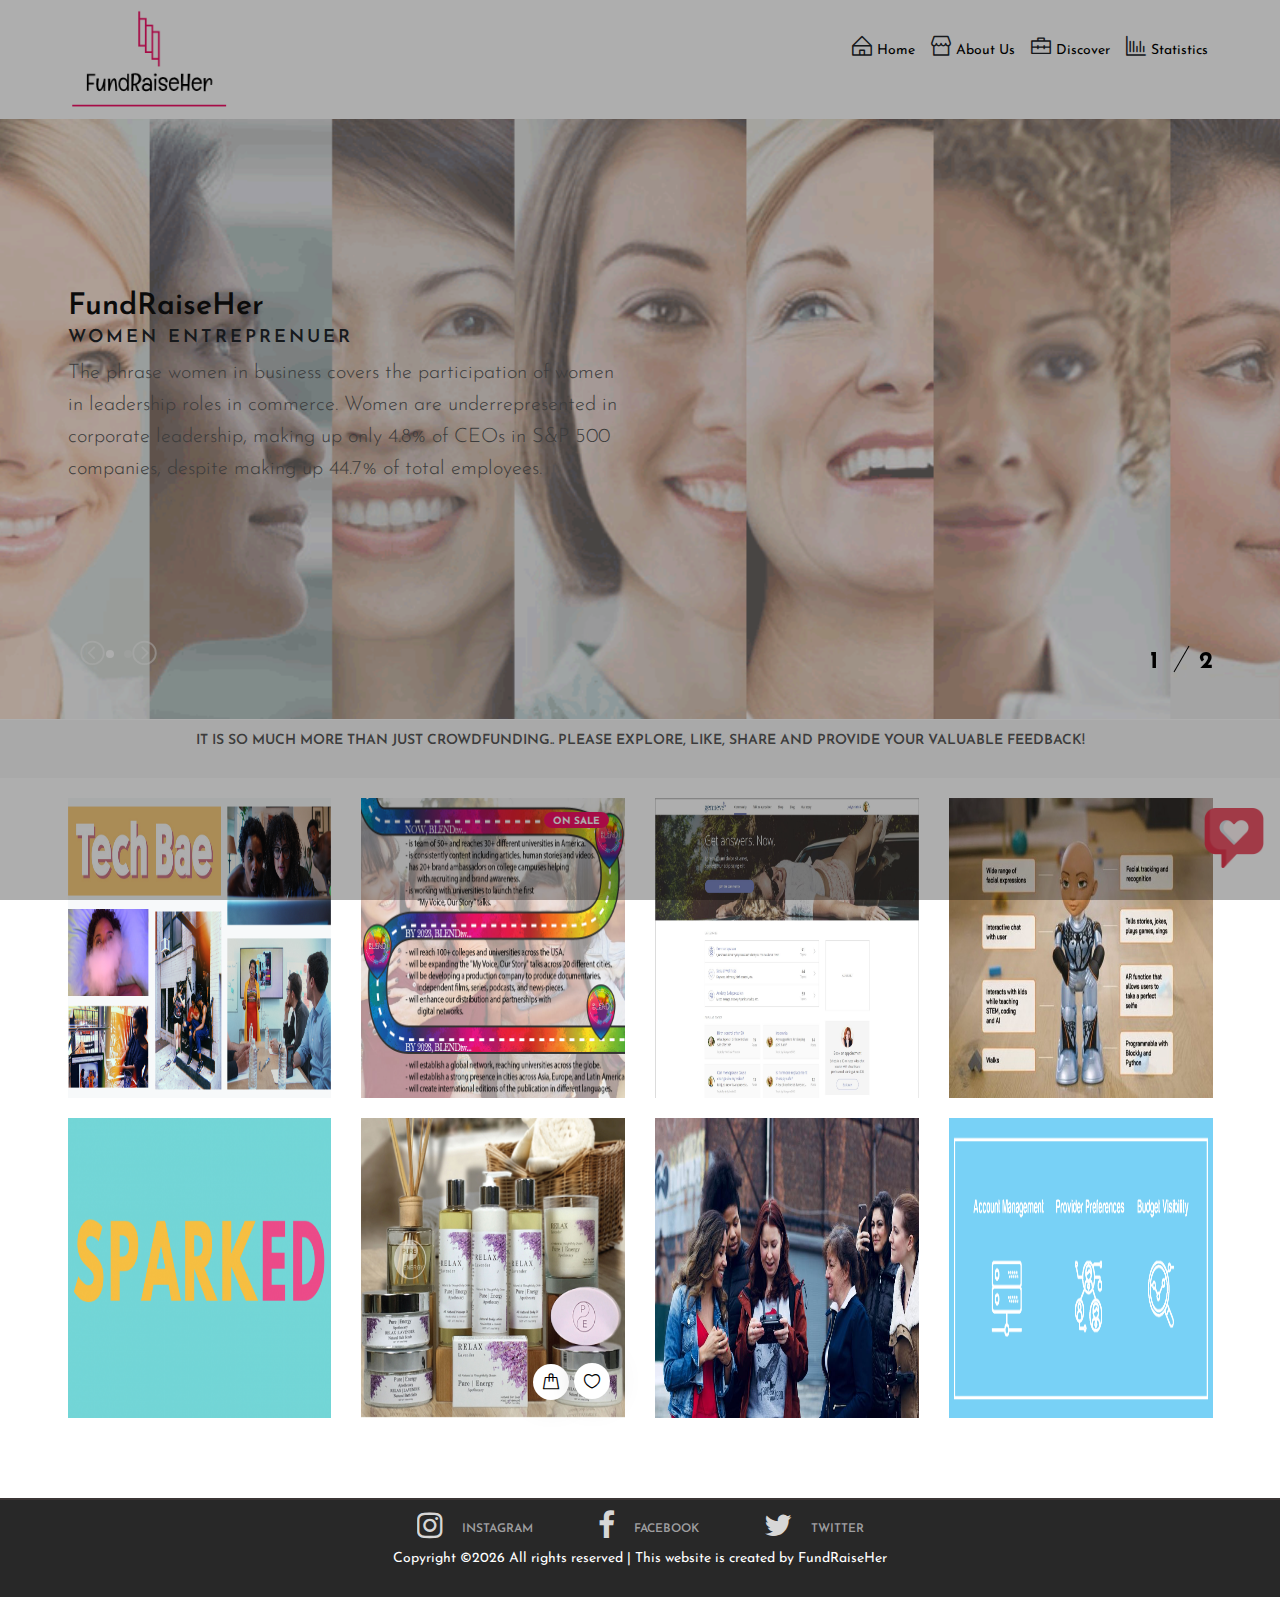
<file: index.html>
<!DOCTYPE html>
<html lang="zxx">
<head>
	<title>FundRaiseHer</title>
	<meta charset="UTF-8">
	<meta name="description" content=" Divisima | eCommerce Template">
	<meta name="keywords" content="divisima, eCommerce, creative, html">
	<meta name="viewport" content="width=device-width, initial-scale=1.0">
	<!-- Favicon -->
	<link href="img/favicon.ico" rel="shortcut icon"/>

	<!-- Google Font -->
	<link href="https://fonts.googleapis.com/css?family=Josefin+Sans:300,300i,400,400i,700,700i" rel="stylesheet">


	<!-- Stylesheets -->
	<link rel="stylesheet" href="css/bootstrap.min.css"/>
	<link rel="stylesheet" href="css/font-awesome.min.css"/>
	<link rel="stylesheet" href="css/flaticon.css"/>
	<link rel="stylesheet" href="css/slicknav.min.css"/>
	<link rel="stylesheet" href="css/jquery-ui.min.css"/>
	<link rel="stylesheet" href="css/owl.carousel.min.css"/>
	<link rel="stylesheet" href="css/animate.css"/>
	<link rel="stylesheet" href="css/style.css"/>
    <link rel="stylesheet" href="css/general.css"/>
    
    <script src="http://ajax.googleapis.com/ajax/libs/jquery/2.1.1/jquery.min.js"></script>
    <script type="text/javascript" src="js/chatbot.js"></script>

</head>
<body>
	<!-- Page Preloder -->
	<div id="preloder">
		<div class="loader"></div>
	</div>

	<!-- Header section -->
	<header class="header-section">
		<div class="header-top">
			<div class="container">
				<div class="row">
					<div class="col-lg-2 text-center text-lg-left">
						<!-- logo -->
						<a href="./index.html" class="site-logo">
							<img src="img/logo.png" alt="">
						</a>
					</div>
					<div class="col-xl-6 col-lg-5">
					
					</div>
					<div class="col-xl-4 col-lg-5">
						<div class="user-panel" style="padding-top:20px;">
                            <div class="up-item"  style="margin-right: 10px;">
								<i class="flaticon-home"></i>
								<a href="#">Home</a>
							</div>
                            <div class="up-item" style="margin-right: 10px;">
								<i class="flaticon-store"></i>
								<a href="about.html">About Us</a>
							</div>
							<div class="up-item" style="margin-right: 10px;">
								<i class="flaticon-briefcase"></i>								
                                <div class="dropdown">
                                    <a href="#">Discover</a>
                                  <div class="dropdown-content">
                                    <a href="#">All Projects</a>
                                    <a href="#">Health + Science</a>
                                    <a href="#">Social Good</a>
                                    <a href="#">Tech</a>
                                    <a href="#">Raleigh</a>
                                    <a href="#">Charlotte</a>
                                  </div>
                                </div>
							</div>
							<div class="up-item">
								<div class="shopping-card">
									<i class="flaticon-stats"></i>
								</div>
								<a href="paper-dashboard-html-v1.2.1/dashboard.html">Statistics</a>
							</div>
						</div>
					</div>
				</div>
			</div>
		</div>
		
	</header>
	<!-- Header section end -->



	<!-- Hero section -->
	<section class="hero-section">
		<div class="hero-slider owl-carousel">
			<div class="hs-item set-bg" data-setbg="img/bg.jpg">
				<div class="container">
					<div class="row">
						<div class="col-xl-6 col-lg-6 text-black">
							<h3>FundRaiseHer</h3>
							<span>Women Entreprenuer</span>
							<p style="font-size: 20px;">The phrase women in business covers the participation of women in leadership roles in commerce. Women are underrepresented in corporate leadership, making up only 4.8% of CEOs in S&P 500 companies, despite making up 44.7% of total employees.</p>
							
						</div>
					</div>
					
				</div>
			</div>
			<div class="hs-item set-bg" data-setbg="img/bg-2.jpg">
				<div class="container">
					<div class="row">
						<div class="col-xl-6 col-lg-7 text-black">
							<h3>FundRaiseHer</h3>
							<span>Women Entreprenuer</span>
							<p style="font-size: 20px;">The phrase women in business covers the participation of women in leadership roles in commerce. Women are underrepresented in corporate leadership, making up only 4.8% of CEOs in S&P 500 companies, despite making up 44.7% of total employees</p>
						
						</div>
					</div>
					
				</div>
			</div>
		</div>
		<div class="container">
			<div class="slide-num-holder" id="snh-1"></div>
		</div>
	</section>
	<!-- Hero section end -->
    <div style="position: fixed; z-index: 3;
    bottom: 2em;
    right: 1em;
    text-align: center;
    float:right;cursor: pointer"><img src="img/chat.jpg" style="width:60px; height: 60px;" onclick="openForm()"></div>
            
          
		</div>
    <div class="chat-popup" id="myForm" style="background-color: #EBEBEB;">

		
		<div style="height:80px;">
                <div style="float:left;"><img src="img/chat.jpg" width=50px;" height=50px;"/></div>
                <div>
                    <div id='header' style="padding:10px;margin-top:10px;width=80%;" >
                       <h2 style="color:#000000;line-height:5px;padding-top:20px;padding-left: 5px;">Live Chat</h2>
                    </div><br/>                    
                </div>
                <div style="float:right;">
                    <button type="button" class="cancel" onclick="closeForm()">Close</button>
                </div>
		</div>
		<div id="panel" >
                <div class ="chatBox">   </div>        
	        </div>
                <input id="input" type="text" placeholder="Type here to chat. Press ENTER to send." style="margin-top:5px;width:100%; height:50px;">
   
    </div>



	<!-- Features section -->
	<section class="features-section">
		<div class="container-fluid">
			<div class="row"style="display: block">
				<div class="p-0 feature">
					<div class="feature-inner">
					
						<h2 ><p style="text-align: center"> It is so much more than just crowdfunding.. Please explore, like, share and provide your valuable feedback!</p></h2>
					</div>
				</div>
				
			</div>
		</div>
	</section>
	<!-- Features section end -->


	


	<!-- Product filter section -->
	<section class="product-filter-section">
		<div class="container">
		
			<div class="row" style="padding-top: 20px; padding-bottom: 20px;">
				<div class="col-lg-3 col-sm-6">
					<div class="product-item">
						<div class="pi-pic">
							<a href="tech_bae.html"><img src="./img/projects/techbae.png" style="height:300px;" alt=""></a>
							
						</div>
						
					</div>
				</div>
				<div class="col-lg-3 col-sm-6" style="padding-bottom: 20px;">
					<div class="product-item">
						<div class="pi-pic">
							<div class="tag-sale">ON SALE</div>
							<img src="./img/projects/blend.jpg" style="height:300px;" alt="">
						
						</div>
						
					</div>
				</div>
				<div class="col-lg-3 col-sm-6" style="padding-bottom: 20px;">
					<div class="product-item">
						<div class="pi-pic">
							<img src="./img/projects/genneve.jpg" style="height:300px;" alt="">
						
						</div>
						
					</div>
				</div>
				<div class="col-lg-3 col-sm-6" style="padding-bottom: 20px;">
					<div class="product-item">
						<div class="pi-pic">
							<img src="./img/projects/littlesophia.jpg" style="height:300px;" alt="">
						
						</div>
						
					</div>
				</div>
				<div class="col-lg-3 col-sm-6">
					<div class="product-item">
						<div class="pi-pic">
							<img src="./img/projects/sparked.png" style="height:300px;" alt="">
							
						</div>
						
					</div>
				</div>
				<div class="col-lg-3 col-sm-6">
					<div class="product-item">
						<div class="pi-pic">
							<img src="./img/projects/nontoxicbodycare.jpg" style="height:300px;" alt="">
							<div class="pi-links">
								<a href="#" class="add-card"><i class="flaticon-bag"></i><span>ADD TO CART</span></a>
								<a href="#" class="wishlist-btn"><i class="flaticon-heart"></i></a>
							</div>
						</div>
						
					</div>
				</div>
				<div class="col-lg-3 col-sm-6">
					<div class="product-item">
						<div class="pi-pic">
							<img src="./img/projects/womenwhodrone.jpg" style="height:300px;" alt="">
							
						</div>
						
					</div>
				</div>
				<div class="col-lg-3 col-sm-6">
					<div class="product-item">
						<div class="pi-pic">
							<img src="./img/projects/provanah.png" style="height:300px;" alt="">
							
						</div>
						
					</div>
				</div>
			</div>
			
		</div>
	</section>
	<!-- Product filter section end -->


	<!-- Footer section -->
	<section class="footer-section">
		
		<div class="social-links-warp">
			<div class="container">
				<div class="social-links" style="text-align:center;">
					<a href="https://www.instagram.com/riddhie_/" class="instagram"><i class="fa fa-instagram"></i><span>instagram</span></a>					
					<a href="https://www.facebook.com/riddhi.patil.94" class="facebook"><i class="fa fa-facebook"></i><span>facebook</span></a>
					<a href="https://twitter.com/03_Riddhi" class="twitter"><i class="fa fa-twitter"></i><span>twitter</span></a>
				</div>

<!-- Link back to Colorlib can't be removed. Template is licensed under CC BY 3.0. --> 
<p class="text-white text-center mt-2">Copyright &copy;<script>document.write(new Date().getFullYear());</script> All rights reserved | This website is created by FundRaiseHer</p>
<!-- Link back to Colorlib can't be removed. Template is licensed under CC BY 3.0. -->

			</div>
		</div>
	</section>
	<!-- Footer section end -->



	<!--====== Javascripts & Jquery ======-->
	<script src="js/jquery-3.2.1.min.js"></script>
	<script src="js/bootstrap.min.js"></script>
	<script src="js/jquery.slicknav.min.js"></script>
	<script src="js/owl.carousel.min.js"></script>
	<script src="js/jquery.nicescroll.min.js"></script>
	<script src="js/jquery.zoom.min.js"></script>
	<script src="js/jquery-ui.min.js"></script>
	<script src="js/main.js"></script>

	</body>
</html>
</file>
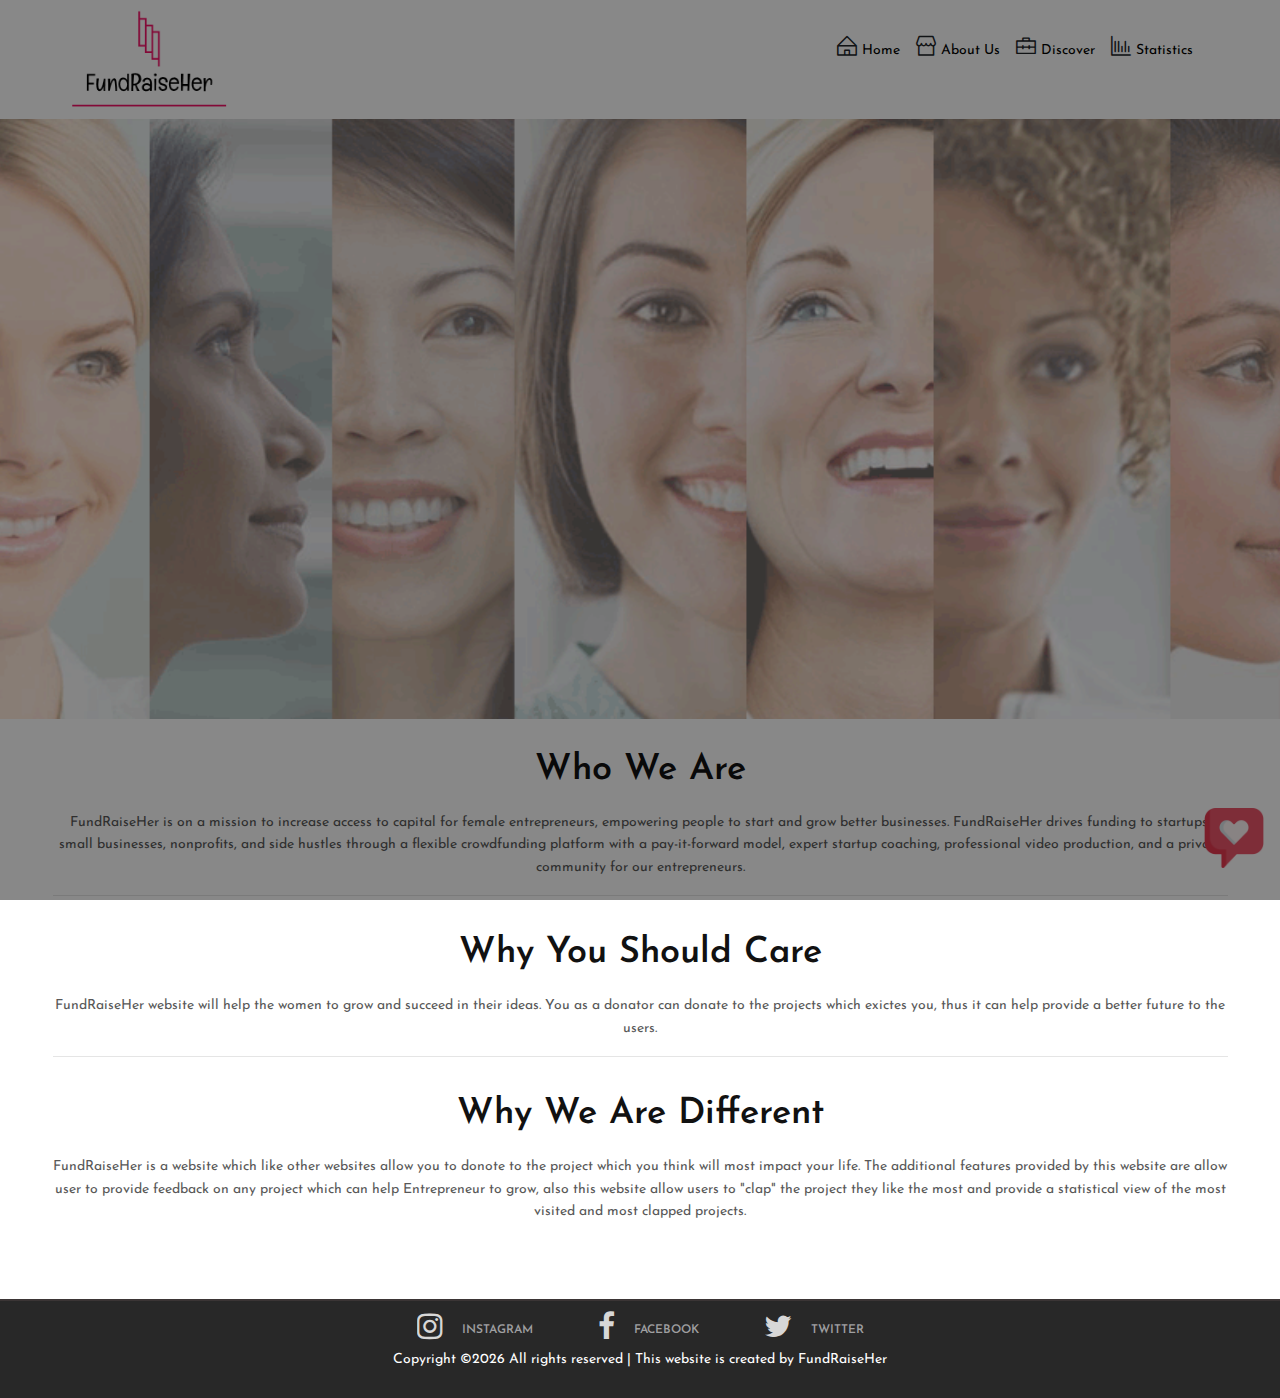
<file: about.html>
<!DOCTYPE html>
<html lang="zxx">
<head>
	<title>FundRaiseHer</title>
	<meta charset="UTF-8">
	<meta name="description" content=" Divisima | eCommerce Template">
	<meta name="keywords" content="divisima, eCommerce, creative, html">
	<meta name="viewport" content="width=device-width, initial-scale=1.0">
	<!-- Favicon -->
	<link href="img/favicon.ico" rel="shortcut icon"/>

	<!-- Google Font -->
	<link href="https://fonts.googleapis.com/css?family=Josefin+Sans:300,300i,400,400i,700,700i" rel="stylesheet">


	<!-- Stylesheets -->
	<link rel="stylesheet" href="css/bootstrap.min.css"/>
	<link rel="stylesheet" href="css/font-awesome.min.css"/>
	<link rel="stylesheet" href="css/flaticon.css"/>
	<link rel="stylesheet" href="css/slicknav.min.css"/>
	<link rel="stylesheet" href="css/jquery-ui.min.css"/>
	<link rel="stylesheet" href="css/owl.carousel.min.css"/>
	<link rel="stylesheet" href="css/animate.css"/>
	<link rel="stylesheet" href="css/style.css"/>
    <link rel="stylesheet" href="css/general.css"/>
    
    <script src="http://ajax.googleapis.com/ajax/libs/jquery/2.1.1/jquery.min.js"></script>
    <script type="text/javascript" src="js/chatbot.js"></script>
</head>
<body>
	<!-- Page Preloder -->
	<div id="preloder">
		<div class="loader"></div>
	</div>

	<!-- Header section -->
	<header class="header-section">
		<div class="header-top">
			<div class="container">
				<div class="row">
					<div class="col-lg-2 text-center text-lg-left">
						<!-- logo -->
						<a href="./index.html" class="site-logo">
							<img src="img/logo.png" alt="">
						</a>
					</div>
					<div class="col-xl-6 col-lg-5">
					
					</div>
					<div >
						<div class="user-panel"style="padding-top:20px;">
                            <div class="up-item"  style="margin-right: 10px;">
								<i class="flaticon-home"></i>
								<a href="index.html">Home</a>
							</div>
                            <div class="up-item" style="margin-right: 10px;">
								<i class="flaticon-store"></i>
								<a href="#">About Us</a>
							</div>
							<div class="up-item" style="margin-right: 10px;">
								<i class="flaticon-briefcase"></i>								
                                <div class="dropdown">
                                    <a href="#">Discover</a>
                                  <div class="dropdown-content">
                                    <a href="#">All Projects</a>
                                    <a href="#">Health + Science</a>
                                    <a href="#">Social Good</a>
                                    <a href="#">Tech</a>
                                    <a href="#">Raleigh</a>
                                    <a href="#">Charlotte</a>
                                  </div>
                                </div>
							</div>
							<div class="up-item">
								<div class="shopping-card">
									<i class="flaticon-stats"></i>
								</div>
								<a href="#">Statistics</a>
							</div>
						</div>
					</div>
				</div>
			</div>
		</div>
		
	</header>
	<!-- Header section end -->

	<section class="hero-section">
		<div class="hero-slider owl-carousel">
			<div class="hs-item set-bg" data-setbg="img/bg.jpg">
			
			</div>
			
		</div>
		
	</section>
	<!-- Hero section end -->
    <div class="purechat-collapsed-image" data-trigger="expand" style="background-image: url(&quot;https://api.beta-aws.purechat.com/files/download/70c39d57-391d-4035-af90-ab5fcfbaa219.png&quot;) !important; height: 101.89px !important; width: 101.89px !important; z-index: 9 !important; margin-top: -111.89px !important; margin-right: 6px !important;">
		<span class="purechat-missed-message-count purechat-badge purechat-display-none"></span>
	</div>
	


	<!-- Product filter section -->
	<section class="product-filter-section">
		<div class="container">
		
			<div class="row" style="padding-top: 20px;">
                <div style="text-align: center;"> 
                    <h2 style="padding: 20px;">Who We Are</h2>
                    <p >FundRaiseHer is on a mission to increase access to capital for female entrepreneurs, empowering people to start and grow better businesses. FundRaiseHer drives funding to startups, small businesses, nonprofits, and side hustles through a flexible crowdfunding platform with a pay-it-forward model, expert startup coaching, professional video production, and a private community for our entrepreneurs.</p>
                    <hr>
                    <h2 style="padding: 20px;">Why You Should Care</h2>
                    <p >FundRaiseHer website will help the women to grow and succeed in their ideas. You as a donator can donate to the projects which exictes you, thus it can help provide a better future to the users.</p>
                    <hr>
                    <h2 style="padding: 20px;">Why We Are Different</h2>
                    <p >FundRaiseHer is a website which like other websites allow you to donote to the project which you think will most impact your life. The additional features provided by this website are allow user to provide feedback on any project which can help Entrepreneur to grow, also this website allow users to "clap" the project they like the most and provide a statistical view of the most visited and most clapped projects.</p>
                    
                </div>
                
                
            </div>	
           
                <div style="position: fixed; z-index: 3;
    bottom: 2em;
    right: 1em;
    text-align: center;
    float:right;cursor: pointer"><img src="img/chat.jpg" style="width:60px; height: 60px;" onclick="openForm()"></div>
            
          
		</div>
        
	</section>
   <div class="chat-popup" id="myForm" style="background-color: #EBEBEB;">

		
		<div style="height:80px;">
                <div style="float:left;"><img src="img/chat.jpg" width=50px;" height=50px;"/></div>
                <div>
                    <div id='header' style="padding:10px;margin-top:10px;width=80%;" >
                       <h2 style="color:#000000;line-height:5px;padding-top:20px;padding-left: 5px;">Live Chat</h2>
                    </div><br/>                    
                </div>
                <div style="float:right;">
                    <button type="button" class="cancel" onclick="closeForm()">Close</button>
                </div>
		</div>
		<div id="panel" >
                <div class ="chatBox">   </div>        
	        </div>
                <input id="input" type="text" placeholder="Type here to chat. Press ENTER to send." style="margin-top:5px;width:100%; height:50px;">
   
    </div>
	<!-- Product filter section end -->


	<!-- Footer section -->
	<section class="footer-section">
		
		<div class="social-links-warp">
			<div class="container">
				<div class="social-links" style="text-align:center;">
					<a href="" class="instagram"><i class="fa fa-instagram"></i><span>instagram</span></a>					
					<a href="" class="facebook"><i class="fa fa-facebook"></i><span>facebook</span></a>
					<a href="" class="twitter"><i class="fa fa-twitter"></i><span>twitter</span></a>
				</div>

<!-- Link back to Colorlib can't be removed. Template is licensed under CC BY 3.0. --> 
<p class="text-white text-center mt-2">Copyright &copy;<script>document.write(new Date().getFullYear());</script> All rights reserved | This website is created by FundRaiseHer</p>
<!-- Link back to Colorlib can't be removed. Template is licensed under CC BY 3.0. -->

			</div>
		</div>
	</section>
	<!-- Footer section end -->



	<!--====== Javascripts & Jquery ======-->
	<script src="js/jquery-3.2.1.min.js"></script>
	<script src="js/bootstrap.min.js"></script>
	<script src="js/jquery.slicknav.min.js"></script>
	<script src="js/owl.carousel.min.js"></script>
	<script src="js/jquery.nicescroll.min.js"></script>
	<script src="js/jquery.zoom.min.js"></script>
	<script src="js/jquery-ui.min.js"></script>
	<script src="js/main.js"></script>

	</body>
</html>
</file>
<file: css/flaticon.css>
/*
  	Flaticon icon font: Flaticon
  	Creation date: 22/06/2016 15:32
  	*/

@font-face {
  font-family: "Flaticon";
  src: url("../icon-fonts/Flaticon.eot");
  src: url("../icon-fonts/Flaticon.eot?#iefix") format("embedded-opentype"),
       url("../icon-fonts/Flaticon.woff") format("woff"),
       url("../icon-fonts/Flaticon.ttf") format("truetype"),
       url("../icon-fonts/Flaticon.svg#Flaticon") format("svg");
  font-weight: normal;
  font-style: normal;
}

@media screen and (-webkit-min-device-pixel-ratio:0) {
  @font-face {
    font-family: "Flaticon";
    src: url("../icon-fonts/Flaticon.svg#Flaticon") format("svg");
  }
}

[class^="flaticon-"]:before, [class*=" flaticon-"]:before,
[class^="flaticon-"]:after, [class*=" flaticon-"]:after {
  font-family: Flaticon;
    font-style: normal;
}

.flaticon-add:before { content: "\f100"; }
.flaticon-bag:before { content: "\f101"; }
.flaticon-battery:before { content: "\f102"; }
.flaticon-bell:before { content: "\f103"; }
.flaticon-bluetooth:before { content: "\f104"; }
.flaticon-bookmark:before { content: "\f105"; }
.flaticon-briefcase:before { content: "\f106"; }
.flaticon-calendar:before { content: "\f107"; }
.flaticon-cancel:before { content: "\f108"; }
.flaticon-cancel-1:before { content: "\f109"; }
.flaticon-clip:before { content: "\f10a"; }
.flaticon-clock:before { content: "\f10b"; }
.flaticon-clock-1:before { content: "\f10c"; }
.flaticon-cloud:before { content: "\f10d"; }
.flaticon-correct:before { content: "\f10e"; }
.flaticon-credit-card:before { content: "\f10f"; }
.flaticon-cursor:before { content: "\f110"; }
.flaticon-cursor-1:before { content: "\f111"; }
.flaticon-cut:before { content: "\f112"; }
.flaticon-cutlery:before { content: "\f113"; }
.flaticon-down-arrow:before { content: "\f114"; }
.flaticon-download:before { content: "\f115"; }
.flaticon-edit:before { content: "\f116"; }
.flaticon-envelope:before { content: "\f117"; }
.flaticon-export:before { content: "\f118"; }
.flaticon-favorite:before { content: "\f119"; }
.flaticon-file:before { content: "\f11a"; }
.flaticon-folder:before { content: "\f11b"; }
.flaticon-forward:before { content: "\f11c"; }
.flaticon-gallery:before { content: "\f11d"; }
.flaticon-gamepad:before { content: "\f11e"; }
.flaticon-garbage:before { content: "\f11f"; }
.flaticon-headphones:before { content: "\f120"; }
.flaticon-heart:before { content: "\f121"; }
.flaticon-help:before { content: "\f122"; }
.flaticon-home:before { content: "\f123"; }
.flaticon-hourglass:before { content: "\f124"; }
.flaticon-info:before { content: "\f125"; }
.flaticon-layer:before { content: "\f126"; }
.flaticon-layout:before { content: "\f127"; }
.flaticon-left-arrow:before { content: "\f128"; }
.flaticon-left-arrow-1:before { content: "\f129"; }
.flaticon-lightning:before { content: "\f12a"; }
.flaticon-link:before { content: "\f12b"; }
.flaticon-logout:before { content: "\f12c"; }
.flaticon-magnet:before { content: "\f12d"; }
.flaticon-map:before { content: "\f12e"; }
.flaticon-menu:before { content: "\f12f"; }
.flaticon-monitor:before { content: "\f130"; }
.flaticon-moon:before { content: "\f131"; }
.flaticon-padnote:before { content: "\f132"; }
.flaticon-paint:before { content: "\f133"; }
.flaticon-pause:before { content: "\f134"; }
.flaticon-photo-camera:before { content: "\f135"; }
.flaticon-placeholder:before { content: "\f136"; }
.flaticon-play-button:before { content: "\f137"; }
.flaticon-power:before { content: "\f138"; }
.flaticon-presentation:before { content: "\f139"; }
.flaticon-printer:before { content: "\f13a"; }
.flaticon-profile:before { content: "\f13b"; }
.flaticon-prohibition:before { content: "\f13c"; }
.flaticon-push-pin:before { content: "\f13d"; }
.flaticon-puzzle:before { content: "\f13e"; }
.flaticon-refresh:before { content: "\f13f"; }
.flaticon-remove:before { content: "\f140"; }
.flaticon-rewind:before { content: "\f141"; }
.flaticon-right-arrow:before { content: "\f142"; }
.flaticon-right-arrow-1:before { content: "\f143"; }
.flaticon-rocket-launch:before { content: "\f144"; }
.flaticon-screen:before { content: "\f145"; }
.flaticon-search:before { content: "\f146"; }
.flaticon-settings:before { content: "\f147"; }
.flaticon-settings-1:before { content: "\f148"; }
.flaticon-settings-2:before { content: "\f149"; }
.flaticon-share:before { content: "\f14a"; }
.flaticon-shield:before { content: "\f14b"; }
.flaticon-shopping-cart:before { content: "\f14c"; }
.flaticon-shutter:before { content: "\f14d"; }
.flaticon-smartphone:before { content: "\f14e"; }
.flaticon-speech-bubble:before { content: "\f14f"; }
.flaticon-speedometer:before { content: "\f150"; }
.flaticon-stats:before { content: "\f151"; }
.flaticon-store:before { content: "\f152"; }
.flaticon-sun:before { content: "\f153"; }
.flaticon-switch:before { content: "\f154"; }
.flaticon-tag:before { content: "\f155"; }
.flaticon-target:before { content: "\f156"; }
.flaticon-timer:before { content: "\f157"; }
.flaticon-unlock:before { content: "\f158"; }
.flaticon-up-arrow:before { content: "\f159"; }
.flaticon-upload:before { content: "\f15a"; }
.flaticon-video:before { content: "\f15b"; }
.flaticon-video-camera:before { content: "\f15c"; }
.flaticon-visible:before { content: "\f15d"; }
.flaticon-voice-recorder:before { content: "\f15e"; }
.flaticon-volume:before { content: "\f15f"; }
.flaticon-waiting:before { content: "\f160"; }
.flaticon-wifi:before { content: "\f161"; }
.flaticon-zoom:before { content: "\f162"; }
.flaticon-zoom-out:before { content: "\f163"; }
</file>
<file: css/style.css>
/* =================================
------------------------------------
  Divisima | eCommerce Template
  Version: 1.0
 ------------------------------------
 ====================================*/


/*----------------------------------------*/
/* Template default CSS
/*----------------------------------------*/

html,
body {
	height: 100%;
	font-family: 'Josefin Sans', sans-serif;
	-webkit-font-smoothing: antialiased;
	font-smoothing: antialiased;
}

h1,
h2,
h3,
h4,
h5,
h6 {
	margin: 0;
	color: #111111;
	font-weight: 600;
}

h1 {
	font-size: 70px;
}

h2 {
	font-size: 36px;
}

h3 {
	font-size: 30px;
}

h4 {
	font-size: 24px;
}

h5 {
	font-size: 18px;
}

h6 {
	font-size: 16px;
}

p {
	font-size: 14px;
	color: #585858;
	line-height: 1.6;
}

img {
	max-width: 100%;
}

input:focus,
select:focus,
button:focus,
textarea:focus {
	outline: none;
}

a:hover,
a:focus {
	text-decoration: none;
	outline: none;
}

ul,
ol {
	padding: 0;
	margin: 0;
}

/*---------------------
  Helper CSS
-----------------------*/

.section-title {
	text-align: center;
}

.section-title h2 {
	font-size: 36px;
}

.set-bg {
	background-repeat: no-repeat;
	background-size: cover;
	background-position: top center;
}

.spad {
	padding-top: 105px;
	padding-bottom: 105px;
}

.text-white h1,
.text-white h2,
.text-white h3,
.text-white h4,
.text-white h5,
.text-white h6,
.text-white p,
.text-white span,
.text-white li,
.text-white a {
	color: #fff;
}

/*---------------------
  Commom elements
-----------------------*/

/* buttons */

.site-btn {
	display: inline-block;
	border: none;
	font-size: 14px;
	font-weight: 600;
	min-width: 167px;
	padding: 18px 47px 14px;
	border-radius: 50px;
	text-transform: uppercase;
	background: #f51167;
	color: #fff;
	line-height: normal;
	cursor: pointer;
	text-align: center;
}

.site-btn:hover {
	color: #fff;
}

.site-btn.sb-white {
	background: #fff;
	color: #111111;
}

.site-btn.sb-line {
	background: transparent;
	color: #fff;
	-webkit-box-shadow: inset 0 0 0 1px #fff;
	box-shadow: inset 0 0 0 1px #fff;
}

.site-btn.sb-dark {
	background: #413a3a;
}

.site-btn.sb-dark.sb-line {
	background-color: transparent;
	color: #111111;
	-webkit-box-shadow: inset 0 0 0 1px #111111;
	box-shadow: inset 0 0 0 1px #111111;
}

/* Preloder */

#preloder {
	position: fixed;
	width: 100%;
	height: 100%;
	top: 0;
	left: 0;
	z-index: 999999;
	background: #000;
}

.loader {
	width: 40px;
	height: 40px;
	position: absolute;
	top: 50%;
	left: 50%;
	margin-top: -13px;
	margin-left: -13px;
	border-radius: 60px;
	animation: loader 0.8s linear infinite;
	-webkit-animation: loader 0.8s linear infinite;
}

@keyframes loader {
	0% {
		-webkit-transform: rotate(0deg);
		transform: rotate(0deg);
		border: 4px solid #f44336;
		border-left-color: transparent;
	}
	50% {
		-webkit-transform: rotate(180deg);
		transform: rotate(180deg);
		border: 4px solid #673ab7;
		border-left-color: transparent;
	}
	100% {
		-webkit-transform: rotate(360deg);
		transform: rotate(360deg);
		border: 4px solid #f44336;
		border-left-color: transparent;
	}
}

@-webkit-keyframes loader {
	0% {
		-webkit-transform: rotate(0deg);
		border: 4px solid #f44336;
		border-left-color: transparent;
	}
	50% {
		-webkit-transform: rotate(180deg);
		border: 4px solid #673ab7;
		border-left-color: transparent;
	}
	100% {
		-webkit-transform: rotate(360deg);
		border: 4px solid #f44336;
		border-left-color: transparent;
	}
}

.elements-section {
	padding-top: 100px;
}

.el-title {
	margin-bottom: 75px;
}

.element {
	margin-bottom: 100px;
}

.element:last-child {
	margin-bottom: 0;
}

/* Accordion */

.accordion-area {
	margin-top: 50px;
	border-top: 2px solid #e1e1e1;
}

.accordion-area .panel {
	border-bottom: 2px solid #e1e1e1;
}

.accordion-area .panel-link {
	background-image: url("../img/arrow-down.png");
	background-repeat: no-repeat;
	background-position: right 10px top 30px;
}

.faq-accordion.accordion-area .panel-link,
.faq-accordion.accordion-area .panel-link.active.collapsed {
	padding: 17px 100px 17px 20px;
}

.faq-accordion.accordion-area .panel-link:after {
	right: 44px;
}

.accordion-area .panel-header .panel-link.collapsed {
	background-image: url("../img/arrow-down.png");
}

.accordion-area .panel-link.active {
	background-image: url("../img/arrow-up.png");
}

.accordion-area .panel-link.active {
	background-color: transparent;
}

.accordion-area .panel-link,
.accordion-area .panel-link.active.collapsed {
	text-align: left;
	position: relative;
	width: 100%;
	font-size: 14px;
	font-weight: 700;
	color: #414141;
	padding: 0;
	text-transform: uppercase;
	line-height: 1;
	cursor: pointer;
	border: none;
	min-height: 69px;
	background-color: transparent;
	border-radius: 0;
}

.accordion-area .panel-body {
	padding-top: 10px;
}

.accordion-area .panel-body p {
	color: #8f8f8f;
	margin-bottom: 25px;
	line-height: 1.8;
}



.accordion-area .panel-body img {
	margin-bottom: 25px;
}

.accordion-area .panel-body h4 {
	font-size: 18px;
	margin-bottom: 20px;
}

/*------------------
  Header section
---------------------*/

.header-top {
	padding: 10px 0 10px;
}

.site-logo {
	display: inline-block;
}

.header-search-form {
	width: 100%;
	position: relative;
	padding: 0 10px;
}

.header-search-form input {
	width: 100%;
	height: 44px;
	font-size: 14px;
	border-radius: 50px;
	border: none;
	padding: 0 19px;
	background: #f0f0f0;
}

.header-search-form button {
	position: absolute;
	height: 100%;
	right: 18px;
	top: 0;
	font-size: 26px;
	color: #000;
	border: none;
	cursor: pointer;
	background-color: transparent;
}

.user-panel .up-item {
	display: inline-block;
	font-size: 14px;
}

.user-panel .up-item i {
	font-size: 22px;
}

.user-panel .up-item a {
	font-size: 14px;
	color: #000;
}

.user-panel .up-item:first-child {
	margin-right: 15px;
}

.shopping-card {
	display: inline-block;
	position: relative;
}

.shopping-card span {
	position: absolute;
	top: -4px;
	left: 100%;
	height: 16px;
	min-width: 16px;
	color: #fff;
	font-size: 13px;
	background: #f51167;
	text-align: center;
	border-radius: 30px;
	padding: 0 2px;
	margin-left: -7px;
}

.main-navbar {
	background: #282828;
}

.slicknav_menu {
	display: none;
}

.main-menu {
	list-style: none;
}

.main-menu li {
	display: inline-block;
	position: relative;
}

.main-menu li a {
	display: inline-block;
	font-size: 16px;
	color: #ffffff;
	margin-right: 50px;
	line-height: 1;
	padding: 17px 0;
	position: relative;
}

.main-menu li a .new {
	position: absolute;
	top: -8px;
	font-size: 10px;
	font-weight: 700;
	color: #fff;
	background: #f51167;
	line-height: 1;
	text-transform: uppercase;
	left: calc(50% - 21px);
	padding: 5px 9px 1px;
	border-radius: 15px;
	width: 42px;
}

.main-menu li:hover .sub-menu {
	visibility: visible;
	opacity: 1;
	margin-top: 0;
}

.main-menu li:hover>a {
	color: #f51167;
}

.main-menu .sub-menu {
	position: absolute;
	list-style: none;
	width: 220px;
	left: 0;
	top: 100%;
	padding: 20px 0;
	visibility: hidden;
	opacity: 0;
	margin-top: 50px;
	background: #fff;
	z-index: 99;
	-webkit-transition: all 0.4s;
	-o-transition: all 0.4s;
	transition: all 0.4s;
	-webkit-box-shadow: 2px 7px 20px rgba(0, 0, 0, 0.05);
	box-shadow: 2px 7px 20px rgba(0, 0, 0, 0.05);
}

.main-menu .sub-menu li {
	display: block;
}

.main-menu .sub-menu li a {
	display: block;
	color: #000;
	margin-right: 0;
	padding: 8px 20px;
}

.main-menu .sub-menu li a:hover {
	color: #f51167;
}

.nav-switch {
	display: none;
}

/* ----------------
  Features
---------------------*/

.hero-section {
	padding-bottom: 54px;
}

.hero-slider .hs-item {
	position: relative;
	height: 600px;
}

.hero-slider .hs-item span {
	font-size: 18px;
	text-transform: uppercase;
	font-weight: 600;
	letter-spacing: 3px;
	margin-bottom: 5px;
	display: block;
	position: relative;
	top: 50px;
	opacity: 0;
}

.hero-slider .hs-item h2 {
	font-size: 60px;
	text-transform: uppercase;
	font-weight: 700;
	margin-bottom: 10px;
	position: relative;
	top: 50px;
	opacity: 0;
}

.hero-slider .hs-item p {
	font-size: 18px;
	font-weight: 300;
	margin-bottom: 35px;
	position: relative;
	top: 100px;
	opacity: 0;
}

.hero-slider .hs-item .site-btn {
	position: relative;
	top: 50px;
	opacity: 0;
}

.hero-slider .hs-item .sb-line {
	margin-right: 5px;
}

.hero-slider .hs-item .container {
	position: relative;
	padding-top: 170px;
}

.hero-slider .hs-item .offer-card {
	position: absolute;
	right: 0;
	top: 226px;
	width: 162px;
	height: 162px;
	border-radius: 50%;
	background: #f51167;
	text-align: center;
	padding-top: 20px;
	-webkit-transform: rotate(45deg);
	-ms-transform: rotate(45deg);
	transform: rotate(45deg);
	opacity: 0;
}

.hero-slider .hs-item .offer-card:after {
	position: absolute;
	content: "";
	width: calc(100% - 10px);
	height: calc(100% - 10px);
	border: 1px solid #f96790;
	left: 5px;
	top: 5px;
	border-radius: 50%;
}

.hero-slider .hs-item .offer-card span {
	font-size: 18px;
	text-transform: lowercase;
	position: relative;
	top: 50px;
	opacity: 0;
}

.hero-slider .hs-item .offer-card h2 {
	font-size: 72px;
	font-weight: 400;
	line-height: 1;
}

.hero-slider .hs-item .offer-card p {
	text-transform: uppercase;
	line-height: 1;
	font-size: 14px;
}

.hero-slider .slider-nav-warp {
	max-width: 1145px;
	bottom: 0;
	margin: -78px auto 0;
}

.hero-slider .slider-nav {
	display: inline-block;
	padding: 0 38px;
	position: relative;
}

.hero-slider .owl-dots {
	display: -ms-flex;
	display: -webkit-box;
	display: -ms-flexbox;
	display: flex;
	padding-top: 9px;
}

.hero-slider .owl-dots .owl-dot {
	width: 8px;
	height: 8px;
	background: #fff;
	border-radius: 15px;
	margin-right: 10px;
	opacity: 0.25;
}

.hero-slider .owl-dots .owl-dot.active {
	opacity: 1;
}

.hero-slider .owl-dots .owl-dot:last-child {
	margin-right: 0;
}

.hero-slider .owl-nav button.owl-next,
.hero-slider .owl-nav button.owl-prev {
	font-size: 27px;
	position: absolute;
	color: #fff;
	opacity: 0.5;
	bottom: -20px;
}

.hero-slider .owl-nav button.owl-next {
	right: 0;
}

.hero-slider .owl-nav button.owl-prev {
	left: 0;
}

.hero-slider .owl-item.active .hs-item h2,
.hero-slider .owl-item.active .hs-item span,
.hero-slider .owl-item.active .hs-item p,
.hero-slider .owl-item.active .hs-item .site-btn {
	top: 0;
	opacity: 1;
}

.hero-slider .owl-item.active .hs-item span {
	-webkit-transition: all 0.5s ease 0.2s;
	-o-transition: all 0.5s ease 0.2s;
	transition: all 0.5s ease 0.2s;
}

.hero-slider .owl-item.active .hs-item h2 {
	-webkit-transition: all 0.5s ease 0.4s;
	-o-transition: all 0.5s ease 0.4s;
	transition: all 0.5s ease 0.4s;
}

.hero-slider .owl-item.active .hs-item p {
	-webkit-transition: all 0.5s ease 0.6s;
	-o-transition: all 0.5s ease 0.6s;
	transition: all 0.5s ease 0.6s;
}

.hero-slider .owl-item.active .hs-item .site-btn {
	-webkit-transition: all 0.5s ease 0.8s;
	-webkit-transition: all 0.5s ease 0.8s;
	-o-transition: all 0.5s ease 0.8s;
	transition: all 0.5s ease 0.8s;
}

.hero-slider .owl-item.active .hs-item .offer-card {
	opacity: 1;
	-webkit-transform: rotate(0deg);
	-ms-transform: rotate(0deg);
	transform: rotate(0deg);
	-webkit-transition: all 0.5s ease 1s;
	-webkit-transition: all 0.5s ease 1s;
	-o-transition: all 0.5s ease 1s;
	transition: all 0.5s ease 1s;
}

.slide-num-holder {
	float: right;
	z-index: 1;
	color: #000;
	position: relative;
	font-size: 24px;
	font-weight: 700;
	position: relative;
	margin-top: -22px;
}

.slide-num-holder span:first-child {
	margin-right: 41px;
}

.slide-num-holder:after {
	position: absolute;
	content: "";
	height: 30px;
	width: 1px;
	background: #000;
	left: 50%;
	top: 0;
	-webkit-transform-origin: center;
	-ms-transform-origin: center;
	transform-origin: center;
	-webkit-transform: rotate(30deg);
	-ms-transform: rotate(30deg);
	transform: rotate(30deg);
}

/* ------------------
  Features section
---------------------*/

.feature {
	text-align: center;
	background: #f8f8f8;
	height: 100%;
}

.feature:nth-child(2) {
	background: #f51167;
}

.feature:nth-child(2) h2 {
	color: #fff;
}

.feature .feature-inner {
	padding: 10px 10px;
	display: -ms-flex;
	display: -webkit-box;
	display: -ms-flexbox;
	display: flex;
	-webkit-box-align: center;
	-ms-flex-align: center;
	align-items: center;
	-webkit-box-pack: center;
	-ms-flex-pack: center;
	justify-content: center;
	height: 100%;
}

.feature .feature-icon {
	display: inline-block;
	margin-right: 15px;
}

.feature h2 {
	font-size: 24px;
	text-transform: uppercase;
	display: inline-block;
}

/* ----------------------
  Latest product section
------------------------*/

.top-letest-product-section {
	padding-top: 70px;
	padding-bottom: 60px;
}

.top-letest-product-section .section-title {
	margin-bottom: 70px;
}

.product-slider .owl-nav {
	position: absolute;
	top: calc(50% - 60px);
	width: 100%;
	left: 0;
}

.product-slider .owl-nav button.owl-next,
.product-slider .owl-nav button.owl-prev {
	color: #a4a4a4;
	font-size: 42px;
	position: relative;
}

.product-slider .owl-nav button.owl-next {
	float: right;
	right: -92px;
}

.product-slider .owl-nav button.owl-prev {
	float: left;
	left: -92px;
}

.product-item .pi-pic {
	position: relative;
	display: block;
    cursor: pointer;
}

.product-item .tag-new,
.product-item .tag-sale {
	position: absolute;
	right: 16px;
	top: 14px;
	font-size: 10px;
	font-weight: 700;
	color: #fff;
	background: #50e550;
	line-height: 1;
	text-transform: uppercase;
	padding: 5px 9px 1px;
	border-radius: 15px;
	width: 42px;
}

.product-item .tag-sale {
	text-align: center;
	padding: 5px 0px 1px;
	min-width: 65px;
	background: #f51167;
}

.product-item .pi-links {
	width: 100%;
	position: absolute;
	right: 0;
	bottom: 18px;
	z-index: 9;
	padding-right: 15px;
	text-align: right;
}

.product-item .pi-links a {
	display: inline-table;
	width: 36px;
	height: 36px;
	background: #fff;
	border-radius: 60px;
	font-size: 18px;
	line-height: 18px;
	padding-top: 9px;
	overflow: hidden;
	color: #000;
	position: relative;
	-webkit-box-shadow: 1px 0 32px rgba(0, 0, 0, 0.2);
	box-shadow: 1px 0 32px rgba(0, 0, 0, 0.2);
	-webkit-transition: all 0.4s ease;
	-o-transition: all 0.4s ease;
	transition: all 0.4s ease;
	text-align: center;
}

.product-item .pi-links a i {
	display: inline-block;
	color: #000;
}

.product-item .pi-links a.add-card {
	padding-top: 8px;
}

.product-item .pi-links a.add-card span {
	font-size: 12px;
	font-weight: bold;
	text-transform: uppercase;
	position: absolute;
	right: 19px;
	top: 20px;
	opacity: 0;
}

.product-item .pi-links a.add-card:hover {
	width: 148px;
	padding: 8px 18px 0;
	text-align: left;
}

.product-item .pi-links a.add-card:hover span {
	opacity: 1;
	top: 10px;
	-webkit-transition: all 0.4s ease 0.3s;
	-o-transition: all 0.4s ease 0.3s;
	transition: all 0.4s ease 0.3s;
}

.product-item .pi-text {
	padding-top: 22px;
	height: 87px;
}

.product-item .pi-text h6 {
	float: right;
	padding-left: 40px;
	overflow: hidden;
	font-weight: 700;
	color: #111111;
}

.product-item .pi-text p {
	font-size: 16px;
	color: #000000;
	margin-bottom: 0;
}

/* -----------------------
  Product filter section
-------------------------*/

.product-filter-section {
	padding-bottom: 60px;
}

.product-filter-section .section-title {
	margin-bottom: 70px;
}

.product-filter-menu {
	list-style: none;
	margin: 0 -10px;
	padding-bottom: 15px;
}

.product-filter-menu li {
	margin: 0 10px 10px;
	display: inline-block;
}

.product-filter-menu li a {
	color: #111111;
	font-size: 12px;
	font-weight: 700;
	text-transform: uppercase;
	background: #ebebeb;
	display: block;
	width: 100%;
	padding: 10px 34px;
	border-radius: 31px;
}

/* ----------------
  Banner section
---------------------*/

.banner {
	padding: 50px 34px 47px;
	position: relative;
	margin-bottom: 70px;
}

.banner .tag-new {
	position: absolute;
	right: 26px;
	top: 27px;
	font-size: 24px;
	font-weight: 700;
	color: #fff;
	background: #50e550;
	line-height: 1;
	text-transform: uppercase;
	padding: 7px 16px 1px;
	border-radius: 80px;
}

.banner span {
	font-size: 18px;
	text-transform: uppercase;
	font-weight: 600;
	letter-spacing: 3px;
	margin-bottom: 5px;
	display: block;
}

.banner h2 {
	font-size: 48px;
	text-transform: uppercase;
	font-weight: 700;
	margin-bottom: 10px;
	color: #282828;
}

/* ----------------
  Footer section
---------------------*/

.footer-section {
	background: #282828;
}

.footer-logo {
	padding-bottom: 60px;
}

.footer-widget {
	margin-bottom: 70px;
	overflow: hidden;
}

.footer-widget h2 {
	font-size: 18px;
	font-weight: 700;
	text-transform: uppercase;
	color: #fff;
	margin-bottom: 45px;
}

.footer-widget p {
	color: #8f8f8f;
}

.footer-widget.about-widget p {
	margin-bottom: 50px;
	letter-spacing: -0.01em;
}

.footer-widget ul {
	list-style: none;
	float: left;
	margin-right: 37px;
}

.footer-widget ul:last-child {
	margin-right: 0;
}

.footer-widget ul li a {
	display: inline-block;
	position: relative;
	padding-left: 20px;
	font-size: 14px;
	color: #8f8f8f;
	margin-bottom: 6px;
}

.footer-widget ul li a:after {
	position: absolute;
	content: "";
	width: 5px;
	height: 5px;
	left: 0;
	top: 8px;
	border: 1px solid #ec105a;
	border-radius: 50%;
	-webkit-transition: all 0.2s;
	-o-transition: all 0.2s;
	transition: all 0.2s;
}

.footer-widget ul li a:hover {
	color: #fff;
}

.footer-widget ul li a:hover:after {
	width: 7px;
	height: 7px;
	top: 6px;
	background: #ec105a;
}

.fw-latest-post-widget .lp-item {
	margin-bottom: 30px;
	display: block;
	overflow: hidden;
}

.fw-latest-post-widget .lp-thumb {
	width: 64px;
	height: 64px;
	float: left;
	margin-right: 22px;
}

.fw-latest-post-widget .lp-content {
	overflow: hidden;
	padding-top: 2px;
}

.fw-latest-post-widget .lp-content h6 {
	font-size: 14px;
	font-weight: 700;
	text-transform: uppercase;
	opacity: 0.25;
	color: #717171;
	margin-bottom: 1px;
}

.fw-latest-post-widget .lp-content span {
	display: block;
	font-size: 12px;
	color: #8f8f8f;
	margin-bottom: 4px;
}

.fw-latest-post-widget .lp-content .readmore {
	font-size: 12px;
	color: #f51167;
}

.contact-widget .con-info span {
	float: left;
	color: #f51167;
	margin-right: 15px;
	overflow: hidden;
}

.social-links-warp {
	border-top: 2px solid #3b3535;
	padding: 10px 0;
}

.social-links a {
	margin-right: 60px;
	display: inline-block;
}

.social-links a:last-child {
	margin-right: 0;
}

.social-links a i {
	font-size: 30px;
	color: #d7d7d7;
	float: left;
	margin-right: 19px;
	overflow: hidden;
	-webkit-transition: all 0.3s;
	-o-transition: all 0.3s;
	transition: all 0.3s;
}

.social-links a span {
	display: inline-block;
	font-size: 12px;
	font-weight: 600;
	text-transform: uppercase;
	color: #9f9fa0;
	padding-top: 10px;
	-webkit-transition: all 0.3s;
	-o-transition: all 0.3s;
	transition: all 0.3s;
}

.social-links a.instagram:hover i {
	color: #2F5D84;
}

.social-links a.google-plus:hover i {
	color: #E04B37;
}

.social-links a.twitter:hover i {
	color: #5abed6;
}

.social-links a.pinterest:hover i {
	color: #CD212D;
}

.social-links a.facebook:hover i {
	color: #39599F;
}

.social-links a.twitter:hover i {
	color: #5abed6;
}

.social-links a.youtube:hover i {
	color: #D12227;
}

.social-links a.tumblr:hover i {
	color: #37475E;
}

.social-links a:hover span {
	color: #fff;
}

/* --------------
  Other Pages
------------------*/

.page-top-info {
	background: #f8f7f7;
	padding: 30px 0 30px;
}

.page-top-info h4 {
	color: #414141;
	font-weight: 700;
	text-transform: uppercase;
}

.site-pagination {
	font-size: 14px;
	font-weight: 600;
	color: #414141;
}

.site-pagination a {
	display: inline-block;
	font-size: 14px;
	color: #414141;
}

/* --------------
  Category page
------------------*/

.filter-widget {
	margin-bottom: 100px;
}

.filter-widget .fw-title {
	font-size: 18px;
	font-weight: 700;
	color: #414141;
	text-transform: uppercase;
	margin-bottom: 45px;
}

.category-menu {
	list-style: none;
}

.category-menu li a {
	display: block;
	position: relative;
	font-size: 12px;
	color: #414141;
	border-bottom: 1px solid #ebebeb;
	padding: 12px 0 5px 20px;
}

.category-menu li a span {
	float: right;
}

.category-menu li a:after {
	position: absolute;
	content: "";
	width: 9px;
	height: 9px;
	left: 0;
	top: 13px;
	border: 1px solid #f51167;
	border-radius: 50%;
}

.category-menu li a:hover {
	color: #f51167;
}

.category-menu li a:hover:after {
	background: #f51167;
}

.category-menu li a:last-child a {
	margin-bottom: 0;
}

.category-menu li .sub-menu {
	list-style: none;
	overflow: hidden;
	height: 0;
	-webkit-transform: rotateX(90deg);
	transform: rotateX(90deg);
	opacity: 0;
	-webkit-transition: opacity 0.4s, -webkit-transform 0.4s;
	transition: opacity 0.4s, -webkit-transform 0.4s;
	-o-transition: transform 0.4s, opacity 0.4s;
	transition: transform 0.4s, opacity 0.4s;
	transition: transform 0.4s, opacity 0.4s, -webkit-transform 0.4s;
}

.category-menu li .sub-menu li a {
	padding-left: 45px;
}

.category-menu li:hover>a {
	color: #f51167;
}

.category-menu li.active>.sub-menu {
	display: block;
	height: auto;
	opacity: 1;
	-webkit-transform: rotateX(0deg);
	transform: rotateX(0deg);
}

.price-range-wrap .price-range {
	border-radius: 0;
	margin-right: 13px;
	margin-bottom: 28px;
}

.price-range-wrap .price-range.ui-widget-content {
	border: none;
	background: #ebebeb;
	height: 2px;
}

.price-range-wrap .price-range.ui-widget-content .ui-slider-range {
	background: #ebebeb;
	border-radius: 0;
}

.price-range-wrap .price-range .ui-slider-range.ui-corner-all.ui-widget-header:last-child {
	background: #414141;
}

.price-range-wrap .price-range.ui-widget-content .ui-slider-handle {
	border: none;
	background: #414141;
	height: 14px;
	width: 14px;
	outline: none;
	top: -6px;
	cursor: ew-resize;
	margin-left: 0;
	border-radius: 0;
	border-radius: 20px;
}

.price-range-wrap .price-range .ui-slider-handle.ui-corner-all.ui-state-default span {
	position: absolute;
	font-size: 14px;
	top: 35px;
}

.price-range-wrap .range-slider {
	color: #444444;
	margin-top: 22px;
}

.price-range-wrap {
	border-bottom: 2px solid #ebebeb;
	padding-bottom: 40px;
	margin-bottom: 50px;
}

.price-range-wrap h4 {
	text-transform: uppercase;
	font-size: 14px;
	font-weight: 700;
	color: #414141;
	margin-bottom: 45px;
}

.price-range-wrap .range-slider .price-input input {
	color: #444444;
	border: none;
	outline: none;
	max-width: 80px;
	pointer-events: none;
}

.price-range-wrap .range-slider .price-input input:nth-child(1) {
	float: left;
}

.price-range-wrap .range-slider .price-input input:nth-child(2) {
	float: right;
}

.fw-color-choose,
.fw-size-choose {
	border-bottom: 2px solid #ebebeb;
	padding-bottom: 40px;
	margin-bottom: 50px;
}

.fw-color-choose .cs-item {
	display: inline-block;
	position: relative;
	margin-right: 14px;
}

.fw-color-choose .cs-item:last-child {
	margin-right: 0;
}

.fw-color-choose label {
	width: 26px;
	height: 26px;
	border-radius: 50px;
	background: #333;
	position: relative;
	cursor: pointer;
}

.fw-color-choose label.cs-gray {
	background: #d7d7d7;
}

.fw-color-choose label.cs-orange {
	background: #6f91ff;
}

.fw-color-choose label.cs-yollow {
	background: #6f91ff;
}

.fw-color-choose label.cs-green {
	background: #8fc99c;
}

.fw-color-choose label.cs-purple {
	background: #bc83b1;
}

.fw-color-choose label.cs-blue {
	background: #9ee7f4;
}

.fw-color-choose label span {
	position: absolute;
	width: 100%;
	text-align: center;
	top: 45px;
	font-size: 11px;
	color: #414141;
}

.fw-color-choose input[type=radio] {
	visibility: hidden;
	position: absolute;
}

.fw-color-choose input[type=radio]:checked+label {
	-webkit-box-shadow: 0 0 0 2px #f51167;
	box-shadow: 0 0 0 2px #f51167;
}

.fw-color-choose input[type=radio]:checked+label span {
	color: #b09d81;
}

.fw-size-choose .sc-item {
	display: inline-block;
	position: relative;
	margin-right: 5px;
}

.fw-size-choose label {
	display: inline-block;
	height: 30px;
	min-width: 30px;
	text-align: center;
	font-size: 14px;
	color: #414141;
	font-weight: 500;
	cursor: pointer;
	border-radius: 50px;
	padding: 7px 6px 0;
}

.fw-size-choose input[type=radio] {
	visibility: hidden;
	position: absolute;
}

.fw-size-choose input[type=radio]:checked+label {
	background: #f51167;
	color: #fff;
}

/* --------------
  Product page
------------------*/

.product-section {
	padding-top: 70px;
	padding-bottom: 65px;
}

.back-link {
	padding-bottom: 50px;
}

.back-link a {
	font-size: 12px;
	color: #414141;
}

.product-pic-zoom {
	margin-bottom: 35px;
}

.product-thumbs-track {
	width: 1200px;
}

.product-thumbs .pt {
	width: 116px;
	height: 116px;
	float: left;
	margin-right: 31px;
	overflow: hidden;
	cursor: pointer;
	position: relative;
}

.product-thumbs .pt:last-child {
	margin-right: 0;
}

.product-thumbs .pt.active:after {
	position: absolute;
	content: "";
	width: 100%;
	height: 100%;
	left: 0;
	top: 0;
	border: 2px solid #f51167;
	z-index: 1;
}

.product-details .p-title {
	font-size: 18px;
	font-weight: 700;
	color: #414141;
	text-transform: uppercase;
	margin-bottom: 18px;
}

.product-details .p-price {
	font-size: 24px;
	color: #414141;
	font-weight: 700;
	margin-bottom: 20px;
}

.product-details .p-stock {
	font-size: 12px;
	color: #000;
	font-weight: 700;
	color: #414141;
	margin-bottom: 10px;
}

.product-details .p-stock span {
	color: #f51167;
}

.product-details .p-rating {
	margin-bottom: 15px;
}

.product-details .p-rating i {
	color: #f51167;
}

.product-details .p-rating i.fa-fade {
	color: #e6e6e6;
}

.product-details .p-review {
	margin-bottom: 30px;
}

.product-details .p-review a {
	color: #414141;
	font-size: 14px;
	margin-right: 12px;
	margin-left: 12px;
}

.product-details .p-review a:first-child {
	margin-left: 0;
}

.product-details .fw-size-choose {
	border-bottom: none;
	margin-bottom: 30px;
	padding-bottom: 0;
}

.product-details .fw-size-choose p {
	float: left;
	margin-right: 38px;
	text-transform: uppercase;
	font-weight: 700;
	color: #414141;
	padding-top: 10px;
	margin-bottom: 0;
}

.product-details .fw-size-choose label {
	width: 33px;
	height: 33px;
	font-size: 12px;
	border: 2px solid #414141;
}

.product-details .fw-size-choose input[type=radio]:checked+label {
	border: 2px solid #f51167;
}

.product-details .fw-size-choose .disable label {
	border: 2px solid #e1e1e1;
	color: #cacaca;
}

.product-details .site-btn {
	min-width: 190px;
}

.product-details .social-sharing {
	padding-top: 50px;
}

.product-details .social-sharing a {
	color: #d7d7d7;
	margin-right: 23px;
	font-size: 14px;
}

.product-details .social-sharing a:hover {
	color: #414141;
}

.quantity {
	display: -webkit-box;
	display: -ms-flexbox;
	display: flex;
	-ms-flex-wrap: wrap;
	flex-wrap: wrap;
	-webkit-box-align: center;
	-ms-flex-align: center;
	align-items: center;
	margin-bottom: 40px;
}

.quantity p {
	float: left;
	margin-right: 15px;
	text-transform: uppercase;
	font-weight: 700;
	color: #414141;
	padding-top: 10px;
	margin-bottom: 0;
}

.quantity .pro-qty {
	width: 94px;
	height: 36px;
	border: 1px solid #ddd;
	padding: 0 15px;
	border-radius: 40px;
	float: left;
}

.quantity .pro-qty .qtybtn {
	width: 15px;
	display: block;
	float: left;
	line-height: 36px;
	cursor: pointer;
	text-align: center;
	font-size: 18px;
	color: #404040;
}

.quantity .pro-qty input {
	width: 28px;
	float: left;
	border: none;
	height: 36px;
	line-height: 40px;
	padding: 0;
	font-size: 14px;
	text-align: center;
	background-color: transparent;
}

.related-product-section {
	padding-bottom: 70px;
}

.related-product-section .section-title h2 {
	font-size: 24px;
	margin-bottom: 60px;
}

/* ----------------
  Cart page
---------------------*/

.scrollbar {
	margin: 80px auto 0;
	width: 100%;
	height: 7px;
	line-height: 0;
	background: #ececec;
	overflow: hidden;
}

.scrollbar .handle {
	width: 100px;
	height: 100%;
	background: #fff;
	cursor: pointer;
}

.scrollbar .handle .mousearea {
	position: absolute;
	top: 0;
	left: 0;
	width: 100%;
	height: 7px;
	background: #b09d81;
	border-radius: 30px;
}

.cart-table {
	padding: 40px 34px 0;
	background: #f0f0f0;
	border-radius: 27px;
	overflow: hidden;
}

.cart-table h3 {
	font-weight: 700;
	margin-bottom: 37px;
}

.cart-table table {
	width: 100%;
	min-width: 442px;
	margin-bottom: 17px;
}

.cart-table table tr th {
	font-size: 12px;
	font-weight: 400;
	color: #414141;
	text-align: center;
	padding-bottom: 25px;
}

.cart-table table tr th.product-th {
	text-align: left;
}

.cart-table table tr th.size-th {
	padding-right: 70px;
}

.cart-table table tr th.quy-th {
	padding-right: 20px;
}

.cart-table .product-col {
	display: table;
	margin-bottom: 19px;
}

.cart-table .product-col img {
	display: table-cell;
	vertical-align: middle;
	float: left;
	width: 73px;
}

.cart-table .product-col .pc-title {
	display: table-cell;
	vertical-align: middle;
	padding-left: 30px;
}

.cart-table .product-col .pc-title h4 {
	font-size: 16px;
	color: #414141;
	font-weight: 700;
	margin-bottom: 3px;
}

.cart-table .product-col .pc-title p {
	margin-bottom: 0;
	font-size: 16px;
	color: #414141;
}

.cart-table .quy-col {
	padding-right: 20px;
}

.cart-table .quantity {
	margin-bottom: 0;
	-webkit-box-pack: center;
	-ms-flex-pack: center;
	justify-content: center;
}

.cart-table .quantity .pro-qty {
	width: 80px;
	background: #fff;
	border-color: #fff;
}

.cart-table .quantity .pro-qty .qtybtn {
	width: 10px;
}

.cart-table .size-col,
.cart-table .total-col {
	text-align: center;
}

.cart-table .size-col h4,
.cart-table .total-col h4 {
	font-size: 18px;
	color: #414141;
	font-weight: 400;
}

.cart-table .size-col h4 {
	padding-right: 70px;
}

.cart-table .total-cost {
	background: #f51167;
	margin: 0 -34px;
	text-align: right;
	padding: 22px 0;
	padding-right: 50px;
}

.cart-table .total-cost h6 {
	line-height: 1;
	font-size: 18px;
	font-weight: 700;
	color: #fff;
}

.cart-table .total-cost h6 span {
	margin-left: 38px;
}

.card-right .site-btn {
	margin-bottom: 14px;
	width: 100%;
	min-height: 57px;
	padding: 23px 47px 14px;
}

.promo-code-form {
	position: relative;
	margin-bottom: 14px;
}

.promo-code-form input {
	width: 100%;
	height: 58px;
	border: 2px solid #f0f0f0;
	padding-left: 24px;
	padding-right: 100px;
	font-size: 16px;
	border-radius: 80px;
}

.promo-code-form button {
	position: absolute;
	right: 24px;
	top: 0;
	height: 100%;
	background-color: transparent;
	border: none;
	text-transform: uppercase;
	font-size: 16px;
	font-weight: 700;
	color: #f51167;
	cursor: pointer;
}

/* ----------------
  Checkout Page
---------------------*/

.checkout-form .cf-title {
	font-size: 16px;
	font-weight: 700;
	color: #fff;
	line-height: 1;
	border-radius: 50px;
	background: #3b3b3b;
	padding: 21px 29px 20px;
	margin-bottom: 66px;
}

.checkout-form p {
	font-size: 16px;
	color: #414141;
}

.checkout-form h4 {
	font-size: 18px;
	color: #414141;
}

.checkout-form input[type=text] {
	width: 100%;
	height: 44px;
	border: none;
	padding: 0 18px;
	background: #f0f0f0;
	border-radius: 40px;
	margin-bottom: 20px;
	font-size: 14px;
}

.checkout-form .address-inputs {
	margin-bottom: 54px;
}

.address-rb {
	text-align: right;
	margin-bottom: 30px;
}

.address-rb .cfr-item {
	display: inline-block;
}

.cf-radio-btns .cfr-item {
	margin-bottom: 15px;
}

.cf-radio-btns label {
	display: block;
	font-size: 16px;
	color: #414141;
	margin-bottom: 0;
	padding-left: 30px;
	position: relative;
	cursor: pointer;
}

.cf-radio-btns label:after {
	position: absolute;
	content: "";
	width: 5px;
	height: 5px;
	left: 4px;
	top: 8px;
	background: #414141;
	border-radius: 50%;
	opacity: 0;
	-webkit-transition: all 0.3s;
	-o-transition: all 0.3s;
	transition: all 0.3s;
}

.cf-radio-btns label:before {
	position: absolute;
	content: "";
	width: 13px;
	height: 13px;
	left: 0;
	top: 4px;
	border: 2px solid #e1e1e1;
	border-radius: 40px;
}

.cf-radio-btns input[type=radio] {
	visibility: hidden;
	position: absolute;
}

.cf-radio-btns input[type=radio]:checked+label:after {
	opacity: 1;
}

.shipping-btns {
	margin-bottom: 50px;
}

.shipping-btns .cf-radio-btns label {
	font-size: 18px;
	font-weight: 600;
	padding-left: 37px;
}

.payment-list {
	list-style: none;
	margin-bottom: 40px;
}

.payment-list li {
	font-size: 18px;
	font-weight: 600;
	color: #414141;
	margin-bottom: 20px;
}

.payment-list li a,
.payment-list li span {
	padding-left: 40px;
}

.submit-order-btn {
	width: 100%;
	min-height: 58px;
}

.checkout-cart {
	background: #f0f0f0;
	padding: 40px 24px 30px;
	border-radius: 25px;
}

.checkout-cart h3 {
	margin-bottom: 30px;
}

.checkout-cart .product-list {
	list-style: none;
}

.checkout-cart .product-list li {
	overflow: hidden;
	display: block;
	margin-bottom: 29px;
}

.checkout-cart .product-list .pl-thumb {
	float: left;
	overflow: hidden;
	margin-right: 22px;
	width: 99px;
}

.checkout-cart .product-list .pl-thumb img {
	min-width: 100%;
}

.checkout-cart .product-list h6 {
	font-weight: 700;
	color: #414141;
	padding-top: 15px;
	margin-bottom: 5px;
}

.checkout-cart .product-list p {
	font-size: 16px;
	margin-bottom: 0;
}

.checkout-cart .price-list {
	padding-left: 17px;
	padding-right: 5px;
	list-style: none;
}

.checkout-cart .price-list li {
	overflow: hidden;
	display: block;
	font-size: 18px;
	color: #414141;
	margin-bottom: 10px;
}

.checkout-cart .price-list li span {
	float: right;
	width: 60px;
	text-align: left;
}

.checkout-cart .price-list li.total {
	padding-top: 35px;
	font-weight: 700;
}

/* ----------------
  Contact Page
---------------------*/

.contact-section {
	padding-top: 80px;
	padding-bottom: 0;
	position: relative;
}

.contact-info h3 {
	margin-bottom: 50px;
}

.contact-social {
	display: -ms-flex;
	display: -webkit-box;
	display: -ms-flexbox;
	display: flex;
	margin-bottom: 85px;
	padding-top: 20px;
}

.contact-social a {
	display: -ms-inline-flex;
	display: -webkit-inline-box;
	display: -ms-inline-flexbox;
	display: inline-flex;
	width: 32px;
	height: 32px;
	background: #f0f0f0;
	color: #414141;
	font-size: 14px;
	border-radius: 50%;
	-webkit-box-align: center;
	-ms-flex-align: center;
	align-items: center;
	-webkit-box-pack: center;
	-ms-flex-pack: center;
	justify-content: center;
	margin-right: 12px;
	-webkit-transition: all 0.4s;
	-o-transition: all 0.4s;
	transition: all 0.4s;
}

.contact-social a:hover {
	color: #fff;
	background: #f51167;
}

.contact-form input,
.contact-form textarea {
	width: 100%;
	height: 44px;
	border: none;
	padding: 0 18px;
	background: #f0f0f0;
	border-radius: 40px;
	margin-bottom: 17px;
	font-size: 14px;
}

.contact-form textarea {
	padding-top: 16px;
	border-radius: 18px;
	height: 175px;
	margin-bottom: 32px;
}

.map {
	position: absolute;
	width: calc(50% - 15px);
	height: 100%;
	right: 0;
	top: 0;
	background: #ddd;
}

.map iframe {
	width: 100%;
	height: 100%;
}

/* ----------------
  Responsive
---------------------*/

@media (min-width: 1200px) {
	.container {
		max-width: 1175px;
	}
}

@media (max-width: 1350px) {
	.product-slider .owl-nav {
		position: relative;
		left: 0;
		top: 0;
		text-align: center;
		padding-top: 20px;
	}
	.product-slider .owl-nav button.owl-prev,
	.product-slider .owl-nav button.owl-next {
		float: none;
		left: 0;
		right: 0;
		margin: 0 10px;
	}
}

/* Medium screen : 992px. */

@media only screen and (min-width: 992px) and (max-width: 1199px) {
	.hero-slider .slider-nav-warp {
		max-width: 930px;
	}
	.footer-widget ul {
		margin-right: 5px;
	}
	.social-links a {
		margin-right: 20px;
	}
}

/* Tablet :768px. */

@media only screen and (min-width: 768px) and (max-width: 991px) {
	.site-logo {
		margin-bottom: 20px;
	}
	.header-search-form {
		margin-bottom: 15px;
	}
	.user-panel {
		text-align: center;
	}
	.main-menu {
		text-align: center;
	}
	.sub-menu {
		text-align: left;
	}
	.main-menu li a {
		margin-right: 30px;
	}
	.hero-slider .slider-nav-warp {
		max-width: 690px;
	}
	.hero-slider .hs-item .offer-card {
		top: 20px;
	}
	.feature h2 {
		font-size: 18px;
	}
	.product-filter-menu {
		text-align: center;
	}
	.product-filter-menu li {
		margin: 0 5px 10px;
	}
	.social-links {
		text-align: center;
	}
	.social-links a {
		margin-right: 20px;
	}
	.social-links a span {
		display: none;
	}
	.cart-table,
	.checkout-cart,
	.product-thumbs {
		margin-bottom: 50px;
	}
	.map {
		position: relative;
		width: 100%;
		background: #ddd;
		height: 400px;
		margin-top: 70px;
	}
}

/* Large Mobile :480px. */

@media only screen and (max-width: 767px) {
	.site-logo {
		margin-bottom: 20px;
	}
	.header-search-form {
		margin-bottom: 15px;
	}
	.user-panel {
		text-align: center;
	}
	.main-menu {
		display: none;
	}
	.slicknav_btn {
		background-color: #565656;
	}
	.slicknav_menu {
		background: #282828;
		display: block;
	}
	.slicknav_menu .new {
		font-size: 10px;
		font-weight: 700;
		color: #fff;
		background: #f51167;
		line-height: 1;
		text-transform: uppercase;
		padding: 5px 9px 1px;
		border-radius: 15px;
		width: 42px;
		margin-left: 5px;
	}
	.hero-slider .slider-nav-warp {
		max-width: 510px;
	}
	.hero-slider .hs-item h2 {
		font-size: 50px;
	}
	.hero-slider .hs-item .offer-card {
		display: none;
	}
	.product-filter-menu {
		text-align: center;
	}
	.product-filter-menu li {
		margin: 0 2px 10px;
	}
	.footer-widget ul {
		margin-right: 25px;
	}
	.social-links {
		text-align: center;
	}
	.social-links a {
		margin-right: 15px;
	}
	.social-links a span {
		display: none;
	}
	.cart-table,
	.checkout-cart,
	.product-thumbs {
		margin-bottom: 50px;
	}
	.cart-table .size-col h4,
	.cart-table table tr th.size-th,
	.cart-table table tr th.quy-th,
	.cart-table .quy-col {
		padding-right: 0;
		width: 70px;
	}
	.cart-table .quy-col {
		width: 80px;
	}
	.address-rb {
		text-align: left;
	}
	.map {
		position: relative;
		width: 100%;
		background: #ddd;
		height: 400px;
		margin-top: 70px;
	}
}

/* Medium Mobile :480px. */

@media only screen and (min-width: 576px) and (max-width: 766px) {
	.hero-slider .slider-nav-warp {
		padding: 0 15px;
	}
	.banner .tag-new {
		position: relative;
		display: inline-block;
		margin-bottom: 18px;
		right: 0;
		top: 0;
	}
}

/* Small Mobile :320px. */

@media only screen and (max-width: 479px) {
	.hero-slider .slider-nav-warp {
		max-width: 510px;
		padding: 0 15px;
	}
	.hero-slider .hs-item h2 {
		font-size: 35px;
	}
	.hero-slider .hs-item .sb-line {
		margin-bottom: 15px;
	}
	.section-title h2 {
		font-size: 28px;
	}
	.feature h2 {
		font-size: 18px;
	}
	.banner .tag-new {
		position: relative;
		display: inline-block;
		margin-bottom: 18px;
		right: 0;
		top: 0;
	}
	.social-links {
		text-align: center;
	}
	.social-links a i {
		font-size: 20px;
		margin-right: 0;
	}
	.social-links a span {
		display: none;
	}
    
  



}
</file>
<file: css/general.css>
* {box-sizing: border-box;}

/* Button used to open the chat form - fixed at the bottom of the page */
.open-button {
  background-color: #555;
  color: white;
  padding: 16px 20px;
  border: none;
  cursor: pointer;
  opacity: 0.8;
  position: fixed;
  bottom: 23px;
  right: 28px;
  width: 280px;
}

/* The popup chat - hidden by default */
.chat-popup {
  display: none;
  position: fixed;
  bottom: 0;
  right: 15px;
  border: 3px solid #f1f1f1;
  z-index: 9;
  width: 30%;
  padding: 10px;
  background-color: #EBEBEB;
  height:70%;	
}

/* Full-width textarea */
.chat-popup textarea {
  width: 100%;
  padding: 15px;
  margin: 5px 0 22px 0;
  border: none;
  background: #ffffff;
  resize: none;
  min-height: 200px;
}

/* When the textarea gets focus, do something */
.chat-popup textarea:focus {
  background-color: #ddd;
  outline: none;
}

/* Add a red background color to the cancel button */
.chat-popup .cancel {
  background-color: #f51167;
  height:30px;
  text-align: center;
  color: white;	
  width: 50px;
  border: none;
  cursor: pointer;
  opacity: 0.8;
  margin-top: 7px;
  margin-right: 10px;
  position:absolute;
  top:0;
  right:0;
  
}

.chatbox {
  border-style: solid;
  width: 100%;
  padding: 15px;
  margin: 5px 0 22px 0;
  border: none;
  background: #ffffff; 
  height:300px;	
  

}
    .userInput{float: left;}
    .responseData{float:left};
    #input { width: 50px; }
    button { width: 50px; }
#panel {
            padding: 0 6px;
	    top-margin:-5px;	
            background-color: white;
	    height: 250px;
     overflow: auto;
        }
.chatDiv{
            width:400px;
            height:500px;
            position:fixed;

        }

h1 {
  margin: 0;
    display: inline-block;
}

/* Add some hover effects to buttons */
.chat-popup .btn:hover, .open-button:hover {
  opacity: 1;
}

body, html {
    height: 100%;
    margin: 0;
}

.bg {
    /* The image used */
    background-image: url("canvas_bg.png");
    /* Full height */
    height: 100%; 

    /* Center and scale the image nicely */
    background-position: center;
    background-repeat: no-repeat;
    background-size: 100% 100%;	
}
.dropbtn {
  background-color: #4CAF50;
  color: white;
  padding: 16px;
  font-size: 16px;
  border: none;
}

.dropdown {
  position: relative;
  display: inline-block;
}

.dropdown-content {
  display: none;
  position: fixed;
  background-color: #f1f1f1;
  min-width: 160px;
  box-shadow: 0px 8px 16px 0px rgba(0,0,0,0.2);
  z-index: 3;
}

.dropdown-content a {
  color: black;
  padding: 12px 16px;
  text-decoration: none;
  display: block;
}

.accordion-area .panel-body p span {
    font-size: 20px;
}

.dropdown-content a:hover {background-color: #ddd;}

.dropdown:hover .dropdown-content {display: block;}

.dropdown:hover .dropbtn {background-color: #3e8e41;}
</file>
